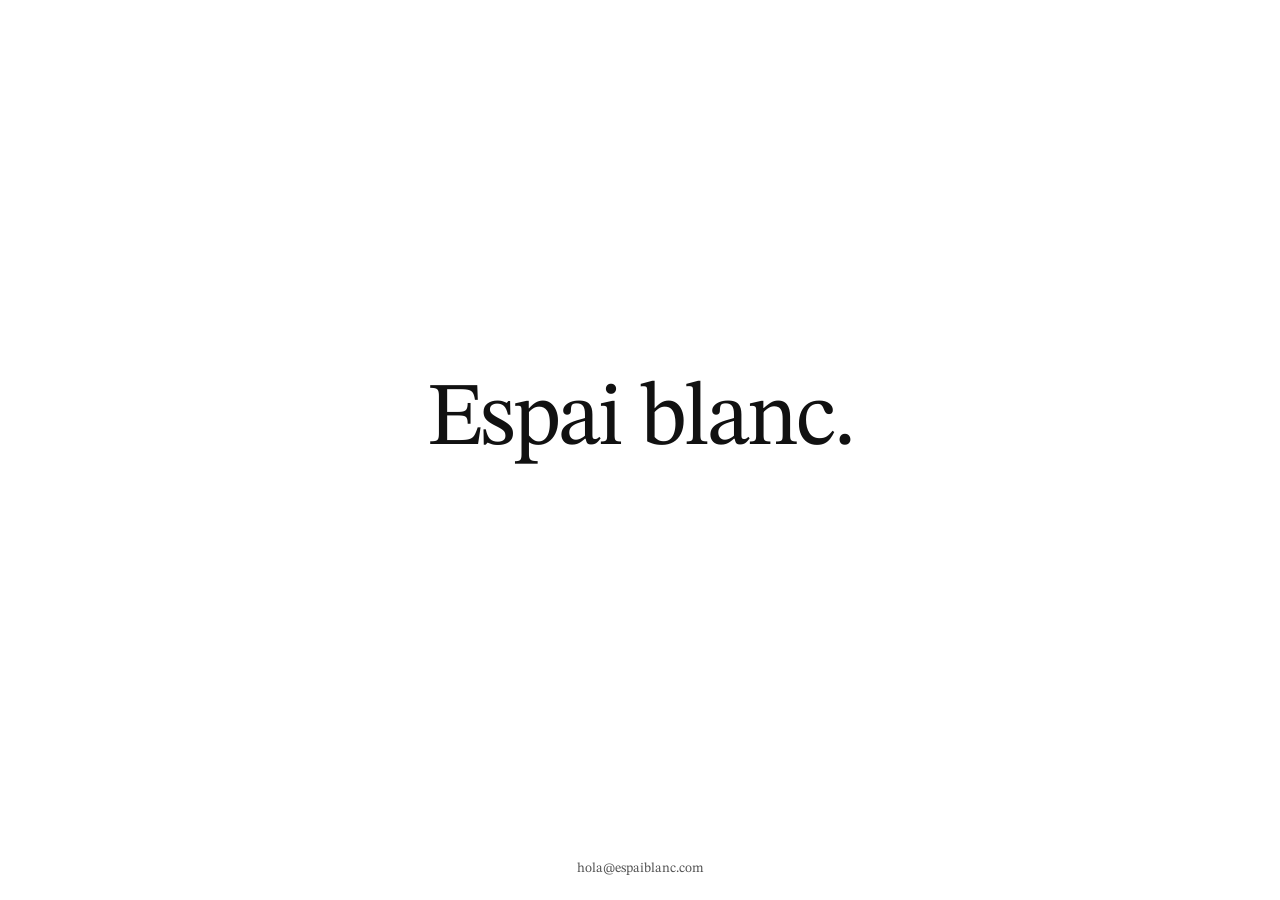
<file: index.html>
<!doctype html>
<html lang="ca">
  <head>
    <meta charset="UTF-8" />
    <meta name="viewport" content="width=device-width, initial-scale=1.0" />
    <title>Espai blanc.</title>
    <meta name="description" content="Espai blanc." />
    <link rel="preconnect" href="https://fonts.googleapis.com" />
    <link rel="preconnect" href="https://fonts.gstatic.com" crossorigin />
    <link
      href="https://fonts.googleapis.com/css2?family=STIX+Two+Text:wght@400;500&display=swap"
      rel="stylesheet"
    />
    <link rel="stylesheet" href="styles.css" />
  </head>
  <body>
    <main class="page" aria-label="Landing page">
      <h1>Espai blanc.</h1>
    </main>

    <footer class="footer">
      <a href="mailto:hola@espaiblanc.com">hola@espaiblanc.com</a>
    </footer>
  </body>
</html>
</file>
<file: styles.css>
:root {
  --background: #ffffff;
  --foreground: #111111;
  --muted: rgba(17, 17, 17, 0.72);
}

* {
  box-sizing: border-box;
}

html,
body {
  margin: 0;
  min-height: 100%;
  background: var(--background);
  color: var(--foreground);
}

body {
  min-height: 100svh;
  font-family: "STIX Two Text", Georgia, serif;
  display: flex;
  flex-direction: column;
}

.page {
  flex: 1;
  display: grid;
  place-items: center;
  padding: 2rem;
}

h1 {
  margin: 0;
  font-size: clamp(2.8rem, 7vw, 6rem);
  line-height: 1;
  font-weight: 400;
  letter-spacing: -0.03em;
  text-align: center;
}

.footer {
  display: flex;
  justify-content: center;
  padding: 1.25rem 1.5rem 1.5rem;
}

.footer a {
  color: var(--muted);
  text-decoration: none;
  font-size: 0.85rem;
  line-height: 1;
}

.footer a:hover,
.footer a:focus-visible {
  color: var(--foreground);
}
</file>
<file: public/styles.css>
:root {
  --background: #ffffff;
  --foreground: #111111;
  --muted: rgba(17, 17, 17, 0.72);
}

* {
  box-sizing: border-box;
}

html,
body {
  margin: 0;
  min-height: 100%;
  background: var(--background);
  color: var(--foreground);
}

body {
  min-height: 100svh;
  font-family: "STIX Two Text", Georgia, serif;
  display: flex;
  flex-direction: column;
}

.page {
  flex: 1;
  display: grid;
  place-items: center;
  padding: 2rem;
}

h1 {
  margin: 0;
  font-size: clamp(2.8rem, 7vw, 6rem);
  line-height: 1;
  font-weight: 400;
  letter-spacing: -0.03em;
  text-align: center;
}

.footer {
  display: flex;
  justify-content: center;
  padding: 1.25rem 1.5rem 1.5rem;
}

.footer a {
  color: var(--muted);
  text-decoration: none;
  font-size: 0.85rem;
  line-height: 1;
}

.footer a:hover,
.footer a:focus-visible {
  color: var(--foreground);
}
</file>
